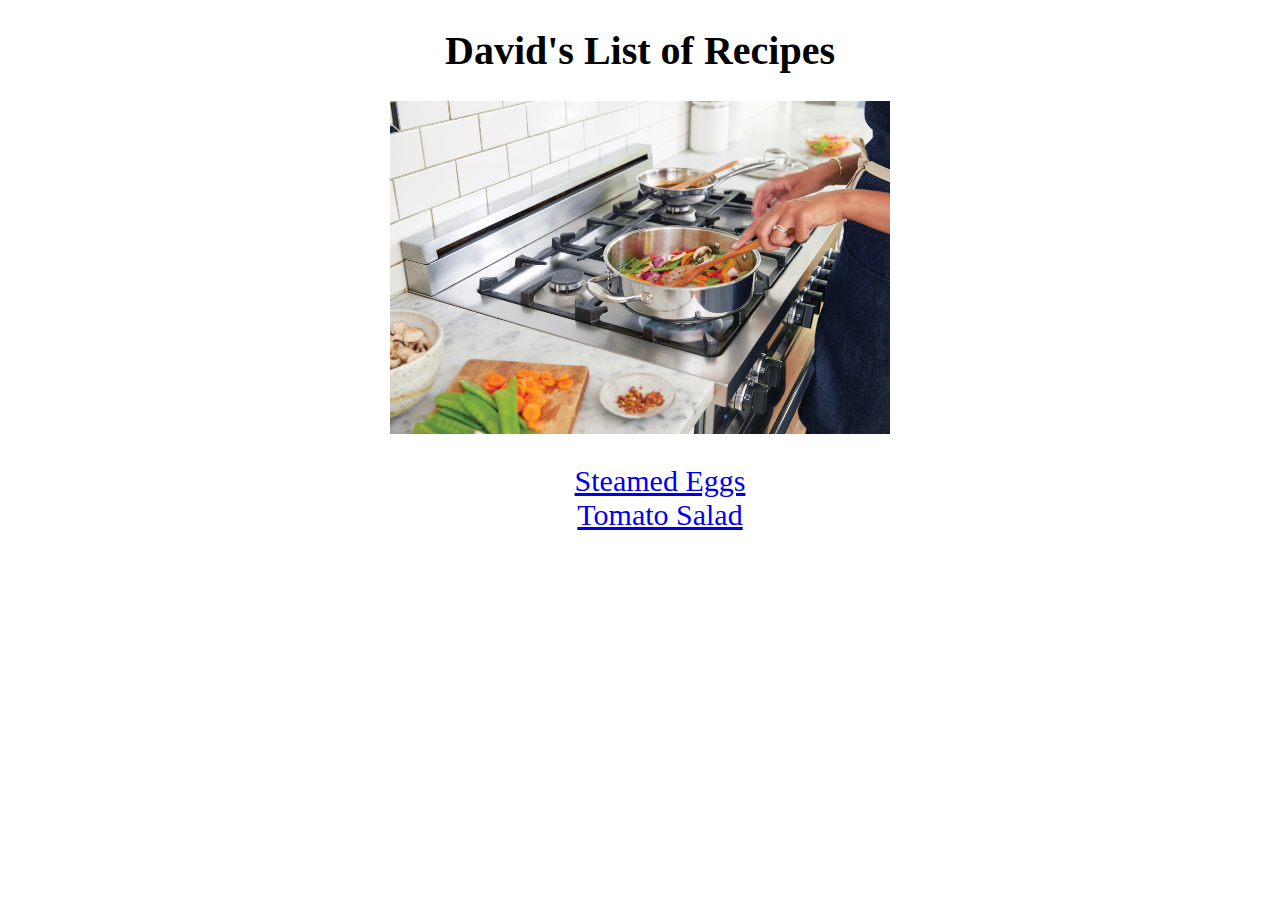
<file: index.html>
<!DOCTYPE html>
<html lang="en">
<head>
    <meta charset="UTF-8">
    <meta http-equiv="X-UA-Compatible" content="IE=edge">
    <meta name="viewport" content="width=device-width, initial-scale=1.0">
    <title>Recipes</title>
    <link rel="stylesheet" href="styles.css">
</head>
<body>
    <div class="home-main">
        <h1 class="title">David's List of Recipes</h1>
    </div>

    <div>
        <img class="home-photo" src="./images/homepagestock.jpg" alt="Homepage photo">
    </div>
    

    <ul class="recipe-list">
        <li>
            <a href="./SteamedEggs/steamedeggs.html">Steamed Eggs</a>
        </li>
        <li>
            <a href="./TomatoSalad/tomatosalad.html">Tomato Salad</a>
        </li>
    </ul>
    
</body>
</html>
</file>
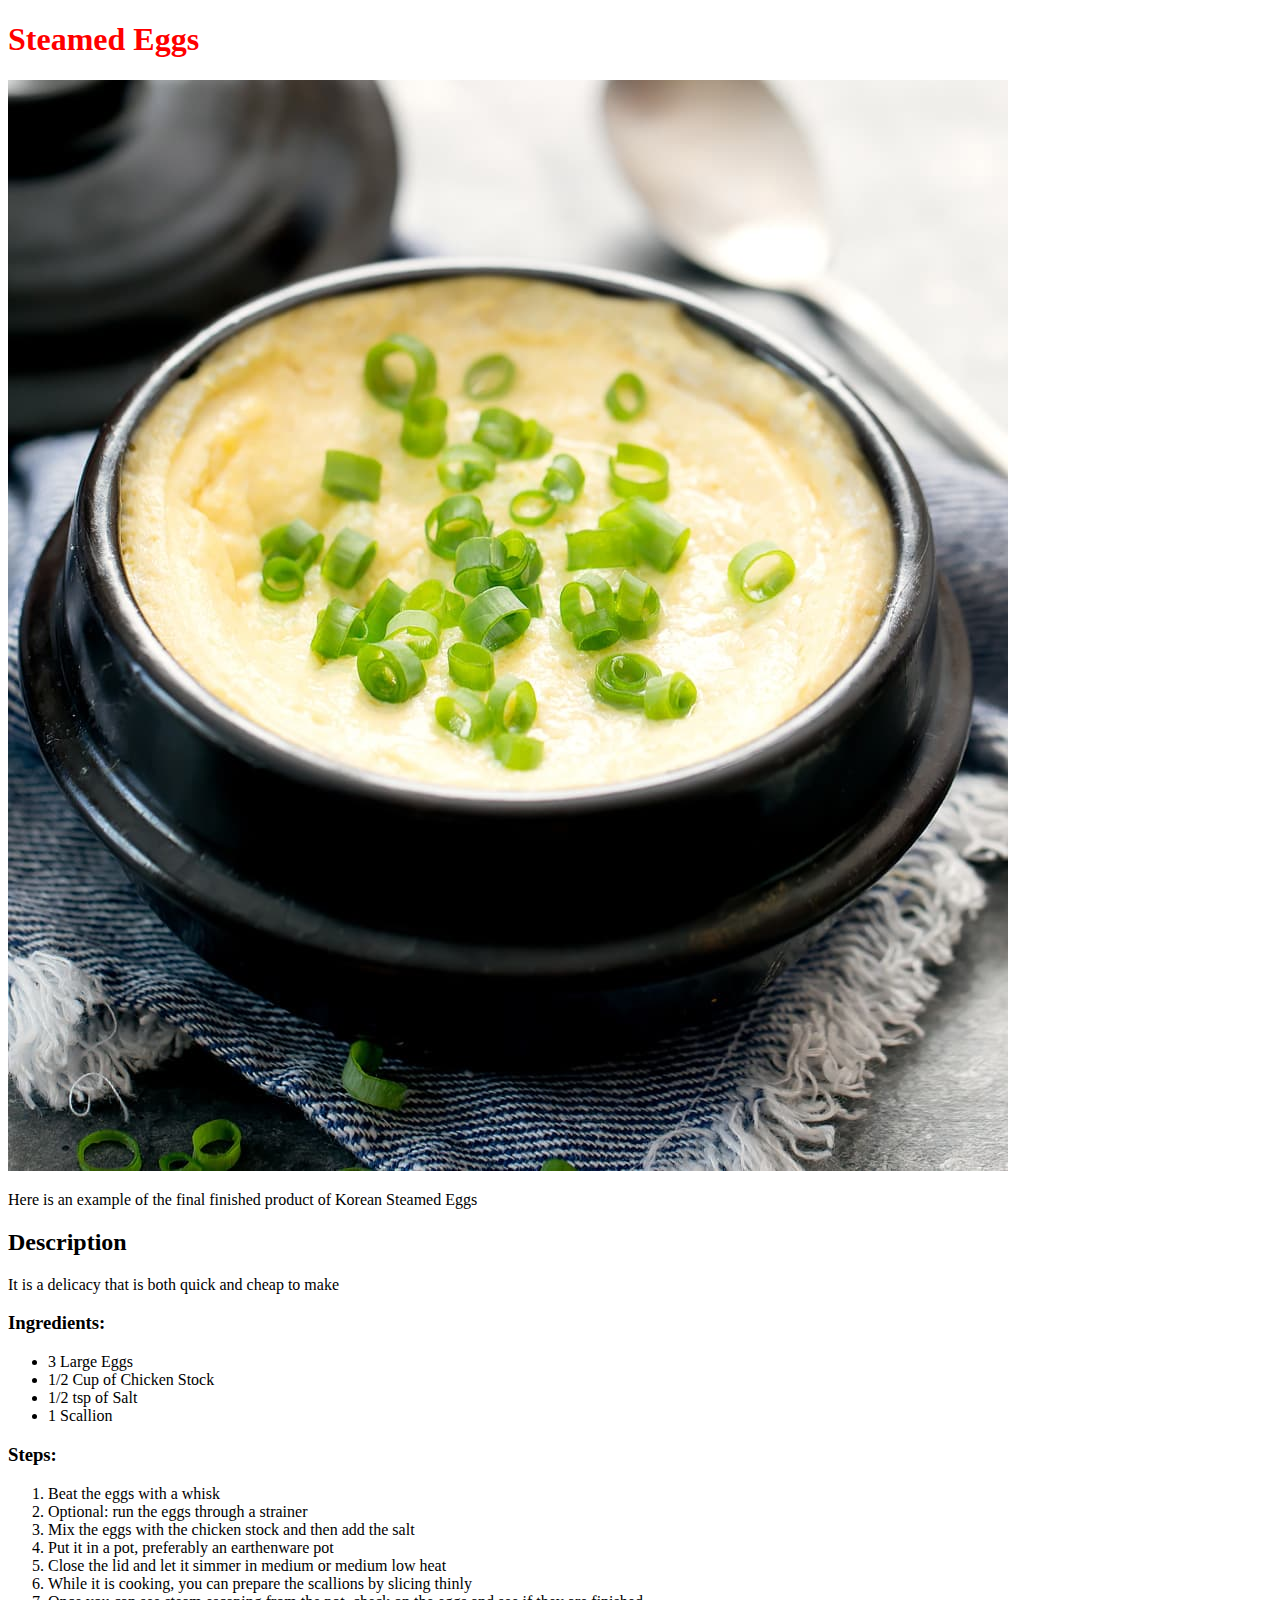
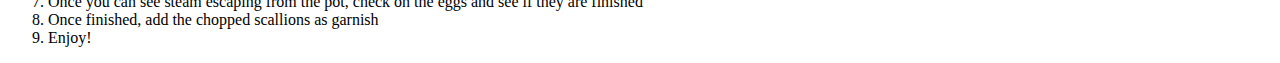
<file: SteamedEggs/steamedeggs.html>
<!DOCTYPE html>
<html lang="en">
<head>
    <meta charset="UTF-8">
    <meta http-equiv="X-UA-Compatible" content="IE=edge">
    <meta name="viewport" content="width=device-width, initial-scale=1.0">
    <title>Steamed Eggs</title>
    <link rel="stylesheet" href="../styles.css">
</head>
<body>
    <div class="steamed-egg-title">
        <h1>Steamed Eggs</h1>
    </div>
    
    <img src="./images/steamedeggsphoto.jpg" alt="Finished Product - Steamed Eggs">
    <p>Here is an example of the final finished product of Korean Steamed Eggs</p>
    <h2>Description</h2>
    <p>It is a delicacy that is both quick and cheap to make</p>
    <h3>Ingredients:</h3>
    <ul>
        <li>3 Large Eggs</li>
        <li>1/2 Cup of Chicken Stock</li>
        <li>1/2 tsp of Salt</li>
        <li>1 Scallion</li>
    </ul>
    <h3>Steps:</h3>
    <ol>
        <li>Beat the eggs with a whisk</li>
        <li>Optional: run the eggs through a strainer</li>
        <li>Mix the eggs with the chicken stock and then add the salt</li>
        <li>Put it in a pot, preferably an earthenware pot</li>
        <li>Close the lid and let it simmer in medium or medium low heat</li>
        <li>While it is cooking, you can prepare the scallions by slicing thinly</li>
        <li>Once you can see steam escaping from the pot, check on the eggs and see if they are finished</li>
        <li>Once finished, add the chopped scallions as garnish</li>
        <li>Enjoy!</li>
    </ol>
</body>
</html>
</file>
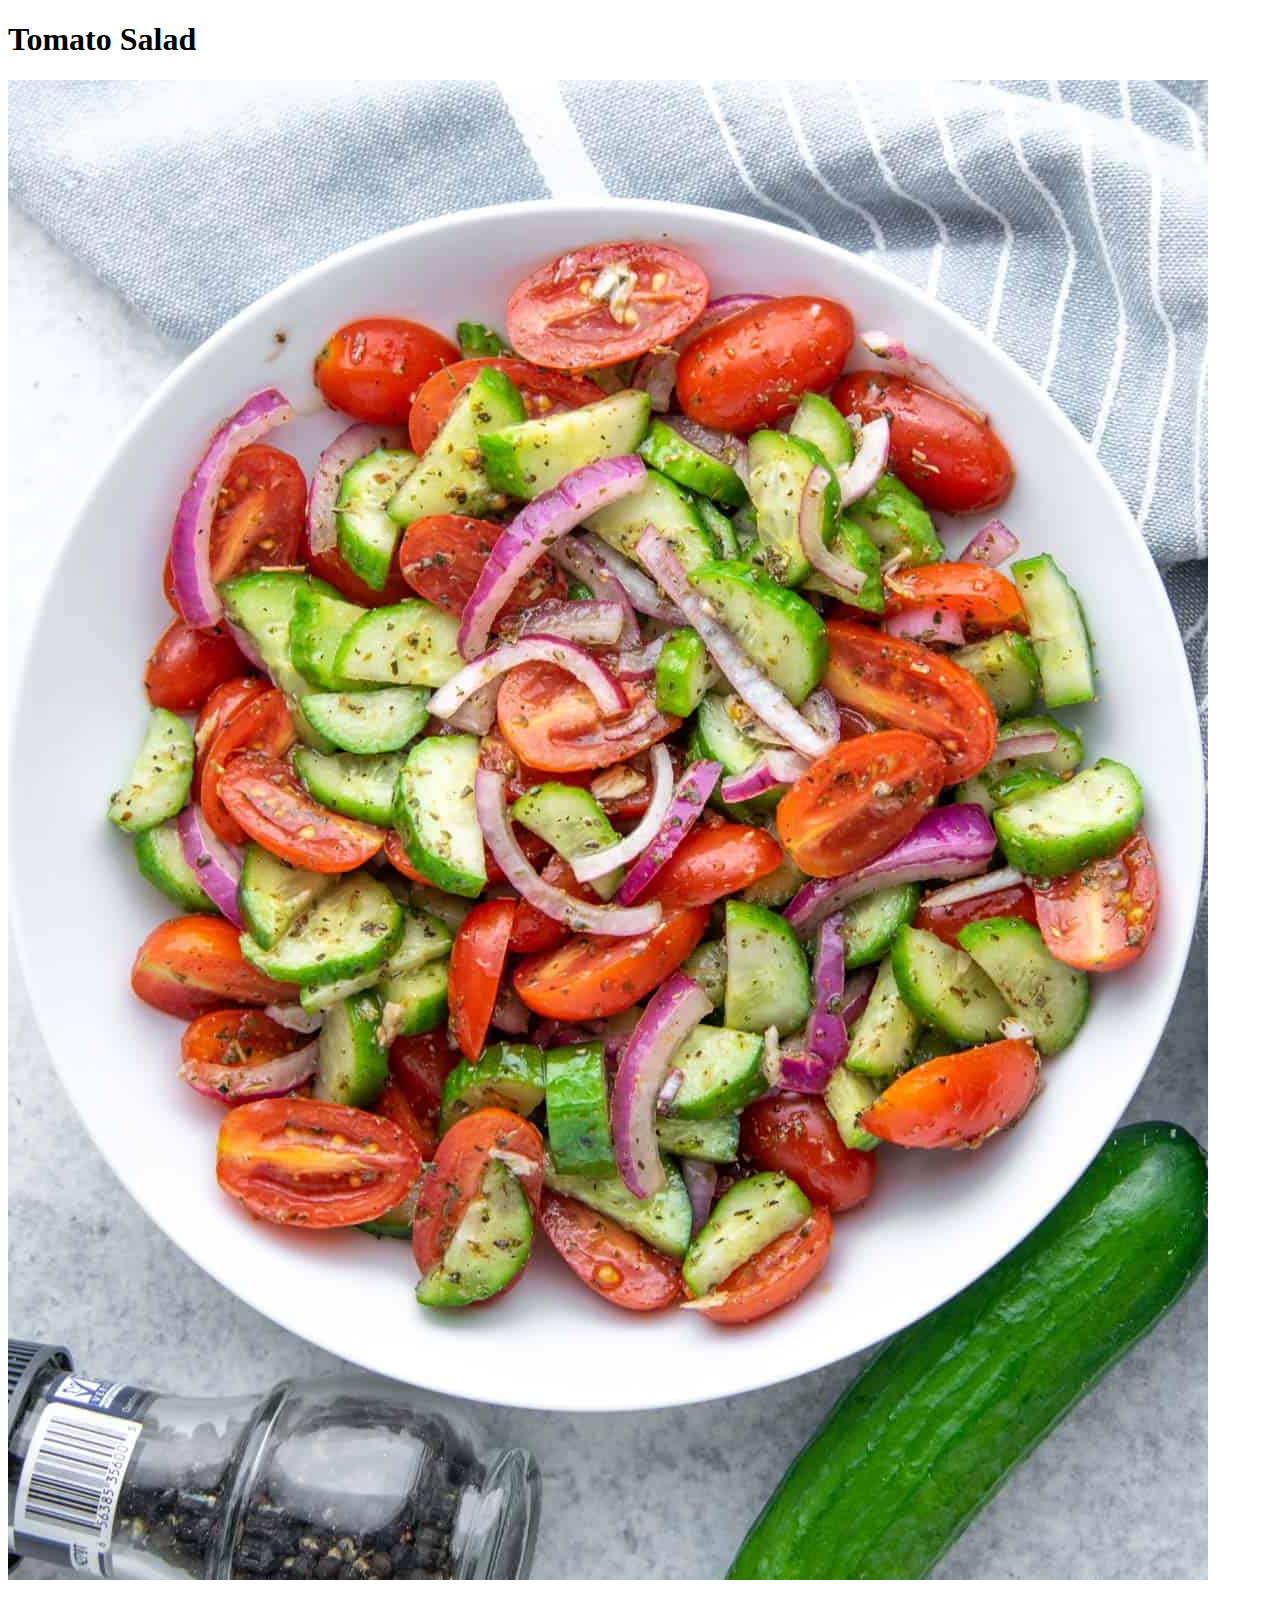
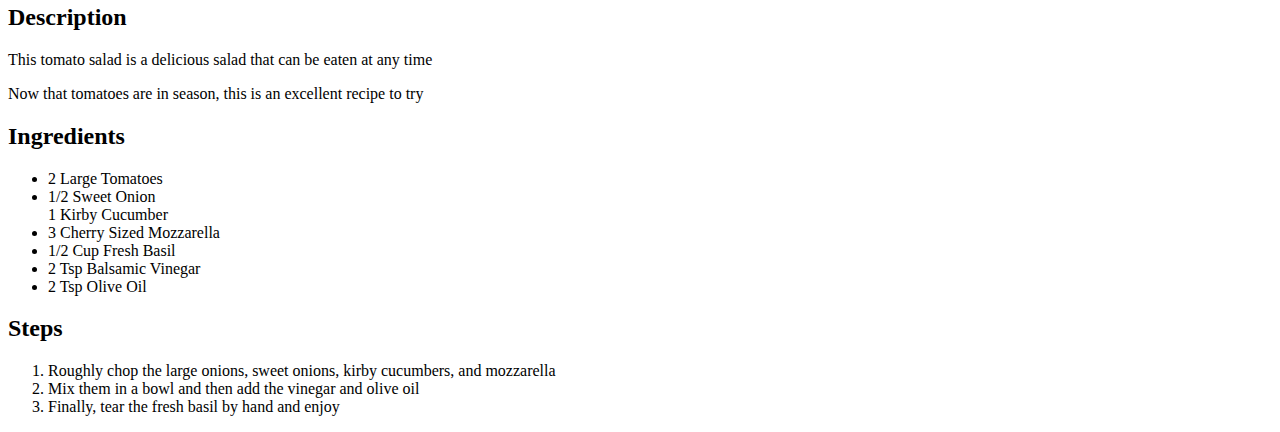
<file: TomatoSalad/tomatosalad.html>
<!DOCTYPE html>
<html lang="en">
<head>
    <meta charset="UTF-8">
    <meta http-equiv="X-UA-Compatible" content="IE=edge">
    <meta name="viewport" content="width=device-width, initial-scale=1.0">
    <title>Tomato Salad</title>
</head>
<body>
    <h1>Tomato Salad</h1>
    <img src="./images/tomatosaladimage.jpg" alt="Finished Product - Tomato Salad">
    <h2>Description</h2>
    <p>This tomato salad is a delicious salad that can be eaten at any time</p>
    <p>Now that tomatoes are in season, this is an excellent recipe to try</p>

    <h2>Ingredients</h2>
    <ul>
        <li>2 Large Tomatoes</li>
        <li>1/2 Sweet Onion</li>
        <l1>1 Kirby Cucumber</l1>
        <li>3 Cherry Sized Mozzarella</li>
        <li>1/2 Cup Fresh Basil</li>
        <li>2 Tsp Balsamic Vinegar</li>
        <li>2 Tsp Olive Oil</li>
    </ul>

    <h2>Steps</h2>
    <ol>
        <li>Roughly chop the large onions, sweet onions, kirby cucumbers, and mozzarella</li>
        <li>Mix them in a bowl and then add the vinegar and olive oil</li>
        <li>Finally, tear the fresh basil by hand and enjoy</li>
    </ol>
</body>
</html>
</file>
<file: styles.css>
* {
    font-family: "Times New Roman", sans-serif;
}
.home-main {
    font-size: 20px;
    text-align: center;
}
.recipe-list {
    font-size: 30px;
    text-align: center;
    list-style: none;
}
.home-photo {
    height: auto;
    width: 500px;
    display: block;
    margin: auto;
}
.steamed-egg-title h1 {
    color: red;
}
</file>
